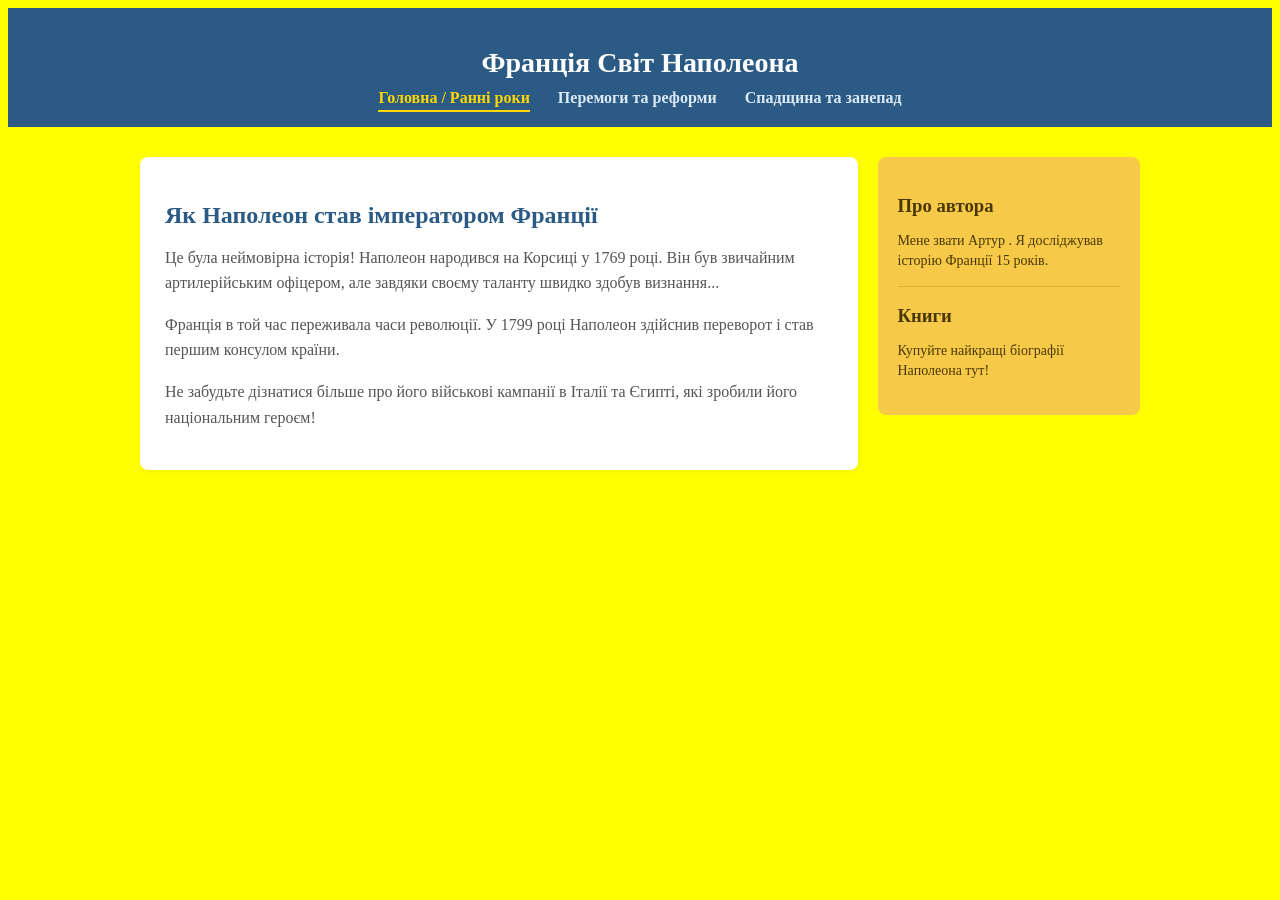
<file: index.html>
<!DOCTYPE html>
<html lang="uk">
<head>
    <meta charset="UTF-8">
    <title>Travel Blog</title>
    <link rel="stylesheet" href="style.css">
    <meta name="viewport" content="width=device-width, initial-scale=1.0">
</head>
<body>
 
  <header>
      <h1>Франція Світ Наполеона</h1>
      <nav>
            <a href="index.html" class="active">Головна / Ранні роки</a>
            <a href="page2.html">Перемоги та реформи</a>
            <a href="page3.html">Спадщина та занепад</a>
        </nav>
    </header>

    <div class="container">
        <article class="content">
            <h2>Як Наполеон став імператором Франції</h2>
            <p>Це була неймовірна історія! Наполеон народився на Корсиці у 1769 році. Він був звичайним артилерійським офіцером, але завдяки своєму таланту швидко здобув визнання...</p>
            <p>Франція в той час переживала часи революції. У 1799 році Наполеон здійснив переворот і став першим консулом країни.</p>
            <p>Не забудьте дізнатися більше про його військові кампанії в Італії та Єгипті, які зробили його національним героєм!</p>
        </article>

        <aside class="sidebar">
            <h3>Про автора</h3>
            <p>Мене звати Артур . Я досліджував історію Франції 15 років.</p>
            <hr>
            <h3>Книги</h3>
            <p>Купуйте найкращі біографії Наполеона тут!</p>
        </aside>
    </div>

</body>
</html>
</file>
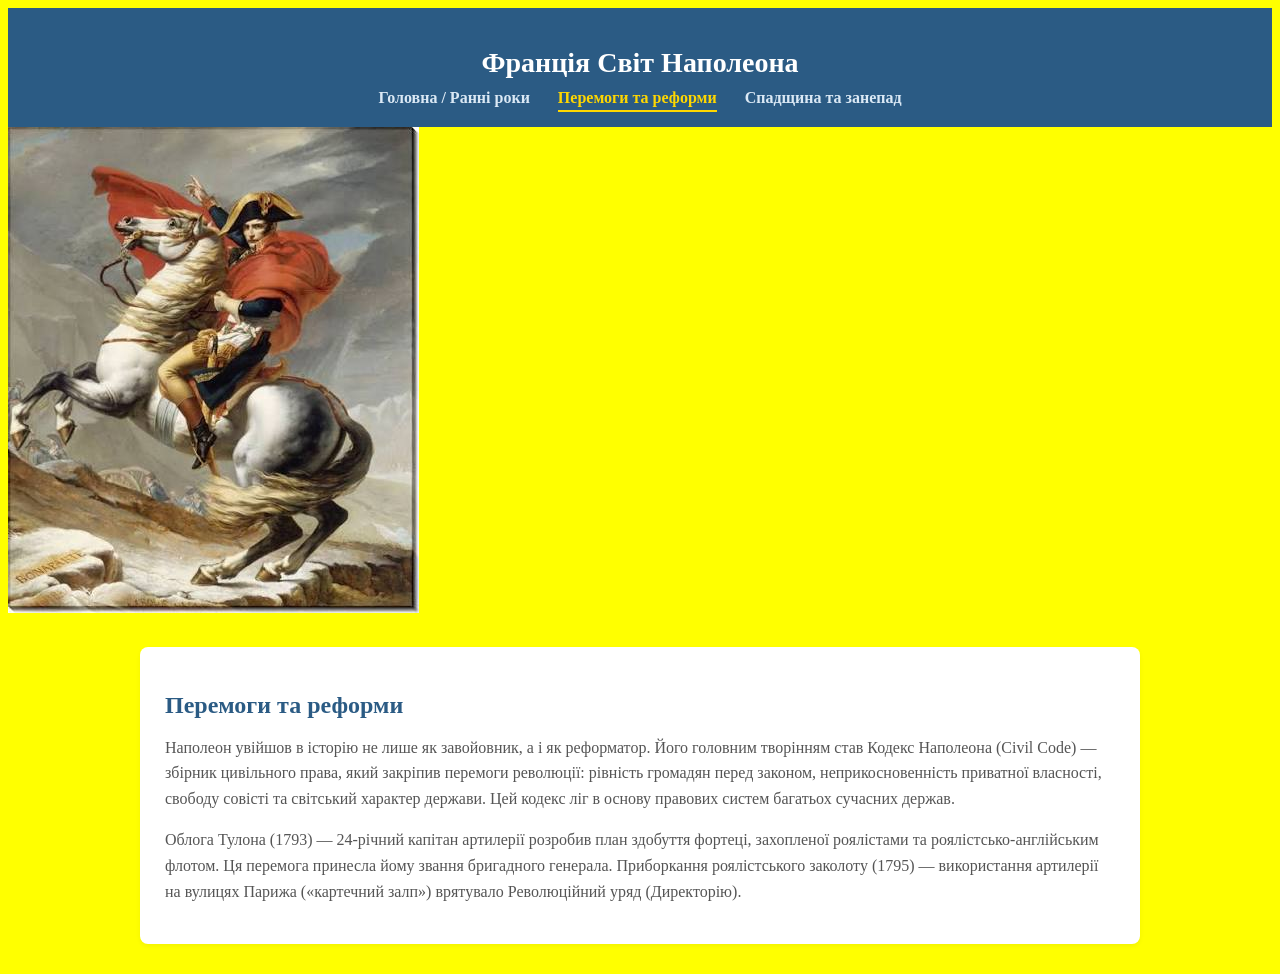
<file: page2.html>
<!DOCTYPE html>
<html lang="uk">
<head>
     <meta charset="UTF-8">
    <title>Travel Blog</title>
    <link rel="stylesheet" href="style.css">
    <meta name="viewport" 
</head>

<body>
 <header>
      <h1>Франція Світ Наполеона</h1>
      <nav>
            <a href="index.html" >Головна / Ранні роки</a>
            <a href="page2.html" class="active">Перемоги та реформи</a>
            <a href="page3.html">Спадщина та занепад</a>
        </nav>
    </header>

    
        <img src="images (11).jfif"  alt="Навушники" class="product-image">
        <div class="container">
        <article class="content">
            <h2>Перемоги та реформи</h2>
            <p>Наполеон увійшов в історію не лише як завойовник, а і як реформатор. Його головним творінням став Кодекс Наполеона (Civil Code) — збірник цивільного права, який закріпив перемоги революції: рівність громадян перед законом, неприкосновенність приватної власності, свободу совісті та світський характер держави. Цей кодекс ліг в основу правових систем багатьох сучасних держав.</p>
            <p>Облога Тулона (1793) — 24-річний капітан артилерії розробив план здобуття фортеці, захопленої роялістами та роялістсько-англійським флотом. Ця перемога принесла йому звання бригадного генерала.

Приборкання роялістського заколоту (1795) — використання артилерії на вулицях Парижа («картечний залп») врятувало Революційний уряд (Директорію).</p>        </article>


</body>
</html>
</file>
<file: style.css>
html{
    background-color:yellow ;
    color:blue ;
    
}
header {
    background-color: #2b5b84;
    color: white;
    padding: 20px;
    text-align: center;
}

header h1 {
    font-size: 28px;
    margin-bottom: 10px;
}

nav a {
    color: #dbe9f5;
    text-decoration: none;
    margin: 0 12px;
    font-weight: bold;
    padding-bottom: 4px;
}

nav a.active, nav a:hover {
    color: #ffd700;
    border-bottom: 2px solid #ffd700;
}

.container {
    display: flex;
    max-width: 1000px;
    margin: 30px auto;
    gap: 20px;
    padding: 0 15px;
}

.content {
    flex: 3;
    background: white;
    padding: 25px;
    border-radius: 8px;
    box-shadow: 0 2px 5px rgba(0,0,0,0.05);
}

.content h2 {
    color: #2b5b84;
    margin-bottom: 15px;
}

.content p {
    line-height: 1.6;
    margin-bottom: 15px;
    color: #555;
}

.sidebar {
    flex: 1;
    background: #f7c948;
    padding: 20px;
    border-radius: 8px;
    height: fit-content;
}

.sidebar h3 {
    color: #4a3800;
    margin-bottom: 10px;
}

.sidebar p {
    font-size: 14px;
    color: #4a3800;
    line-height: 1.4;
}

.sidebar hr {
    border: none;
    border-top: 1px solid #e0b028;
    margin: 15px 0;
}
</file>
